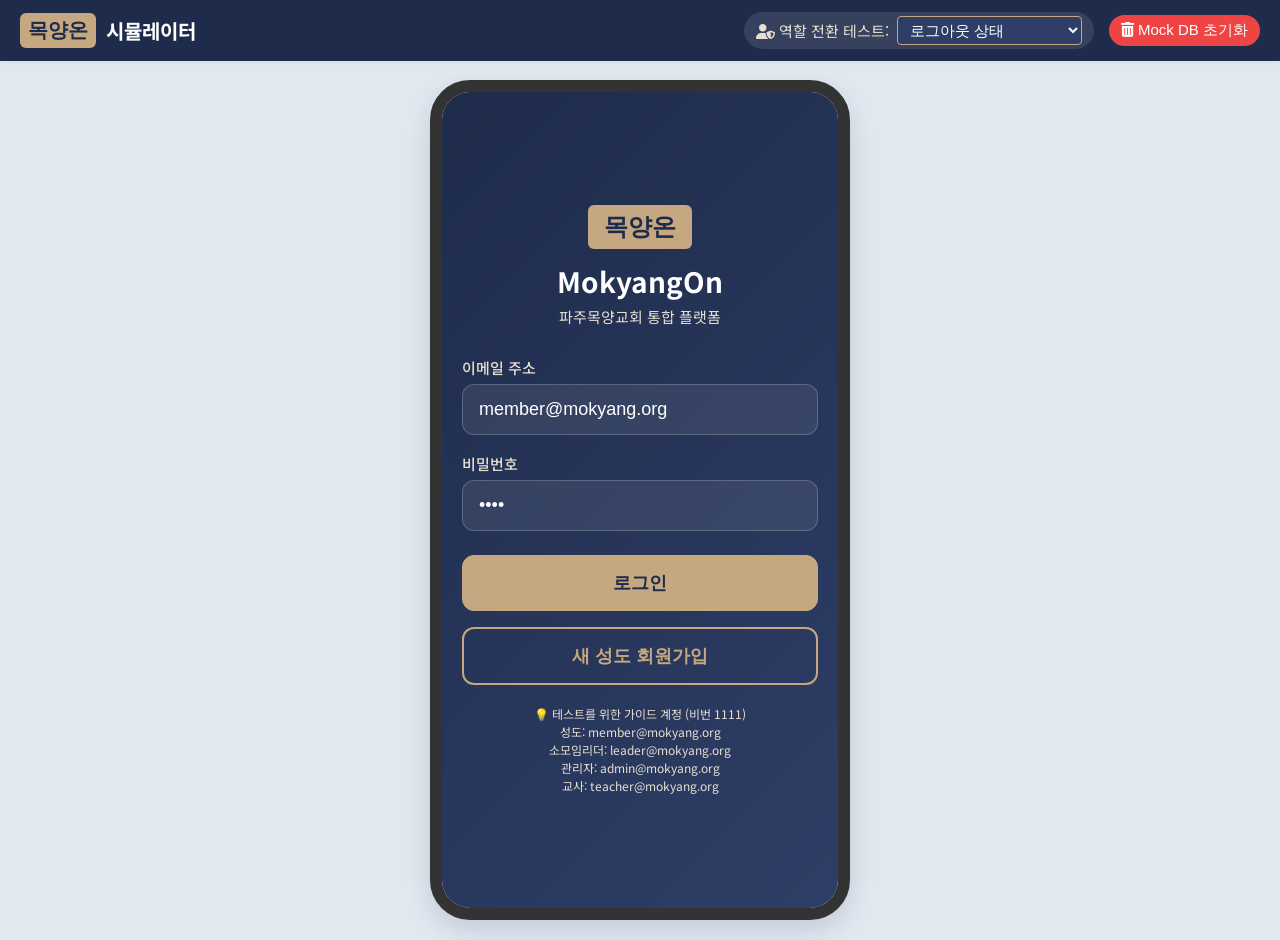
<file: mokyangon/index.html>
<!DOCTYPE html>
<html lang="ko">
<head>
  <meta charset="UTF-8">
  <meta name="viewport" content="width=device-width, initial-scale=1.0">
  <title>목양온 - 파주목양교회 통합 교회 플랫폼</title>
  
  <!-- Font Awesome Icons -->
  <link rel="stylesheet" href="https://cdnjs.cloudflare.com/ajax/libs/font-awesome/6.4.0/css/all.min.css">
  
  <!-- Stylesheets -->
  <link rel="stylesheet" href="css/styles.css?v=4.0">
  <link rel="stylesheet" href="css/mobile.css?v=4.0">
  <link rel="stylesheet" href="css/admin.css?v=4.0">
</head>
<body>

  <!-- 개발자 및 시뮬레이션용 상단 컨트롤바 -->
  <div class="simulator-header">
    <div class="simulator-title">
      <span class="simulator-logo">목양온</span>
      <span>시뮬레이터</span>
    </div>
    <div class="simulator-controls">
      <div class="role-switcher">
        <label for="simulator-role-select"><i class="fas fa-user-shield"></i> 역할 전환 테스트:</label>
        <select id="simulator-role-select" class="role-select">
          <option value="none">로그아웃 상태</option>
          <option value="pending">가입 대기자 (pending)</option>
          <option value="member">일반 성도 (member)</option>
          <option value="leader">소모임 리더 (leader)</option>
          <option value="teacher">양육 교사 (teacher)</option>
          <option value="admin">전체 관리자 (admin)</option>
        </select>
      </div>
      <button id="btn-reset-db" class="btn-reset-db"><i class="fas fa-trash-alt"></i> Mock DB 초기화</button>
    </div>
  </div>

  <!-- 메인 애플리케이션 프레임 컨테이너 -->
  <div class="app-container">
    
    <!-- 1. 모바일 앱 화면 (성도/리더/대기자용 모바일 우선 프레임) -->
    <div class="mobile-device-frame" id="mobile-device-frame">
      <div class="device-screen" id="mobile-device-screen">
        <!-- SPA에 의해 콘텐츠 동적 주입 -->
      </div>
    </div>

    <!-- 2. 데스크탑 웹 화면 (관리자 대시보드 전용 와이드 컨테이너) -->
    <div class="web-fullscreen-container" id="web-fullscreen-container">
      <!-- SPA에 의해 콘텐츠 동적 주입 -->
    </div>

  </div>

  <!-- 공통 모달 팝업 구조 (하단 슬라이드 시트 형태) -->
  <div class="modal-overlay" id="mobile-modal">
    <div class="modal-content">
      <div class="modal-header">
        <h3 class="modal-title" id="mobile-modal-title">상세 정보</h3>
        <button class="modal-close" id="mobile-modal-close">&times;</button>
      </div>
      <div class="modal-body" id="mobile-modal-body">
        <!-- 동적 주입 -->
      </div>
    </div>
  </div>

  <!-- 글로벌 토스트 메시지 -->
  <div class="toast-msg" id="toast">알림 메시지</div>

  <!-- Javascripts (의존성 순서대로 로드) -->
  <script src="js/db.js?v=4.0"></script>
  <script src="js/auth.js?v=4.0"></script>
  <script src="js/mobile.js?v=4.0"></script>
  <script src="js/admin.js?v=4.0"></script>
  <script src="js/app.js?v=4.0"></script>
</body>
</html>
</file>
<file: mokyangon/css/styles.css>
@import url('https://fonts.googleapis.com/css2?family=Noto+Sans+KR:wght@300;400;500;700&family=Outfit:wght@400;500;600;700&display=swap');

:root {
  --color-navy: #1E2B4B;
  --color-navy-light: #2E3E66;
  --color-navy-bg: #F4F7FA;
  --color-gold: #C5A880;
  --color-gold-dark: #B0926A;
  --color-gold-light: #E8DFD1;
  --color-white: #FFFFFF;
  --color-gray-100: #F3F4F6;
  --color-gray-200: #E5E7EB;
  --color-gray-300: #D1D5DB;
  --color-gray-600: #4B5563;
  --color-gray-800: #1F2937;
  --color-danger: #EF4444;
  --color-success: #10B981;
  
  --font-main: 'Noto Sans KR', sans-serif;
  --font-accent: 'Outfit', sans-serif;
  
  /* 50대 성도용 큰 글씨 시스템 */
  --font-size-xs: 13px;
  --font-size-sm: 15px;
  --font-size-base: 18px; /* 기본 본문 18px로 크게 설정 */
  --font-size-md: 20px;
  --font-size-lg: 24px;
  --font-size-xl: 28px;
  
  --border-radius: 12px;
  --transition-normal: all 0.25s ease-in-out;
  --shadow-sm: 0 2px 4px rgba(0, 0, 0, 0.05);
  --shadow-md: 0 4px 10px rgba(30, 43, 75, 0.08);
  --shadow-lg: 0 10px 25px rgba(30, 43, 75, 0.15);
}

* {
  box-sizing: border-box;
  margin: 0;
  padding: 0;
}

body {
  font-family: var(--font-main);
  font-size: var(--font-size-base);
  color: var(--color-gray-800);
  background-color: #E2E8F0;
  min-height: 100vh;
  display: flex;
  flex-direction: column;
  align-items: center;
  justify-content: center;
  overflow-x: hidden;
}

/* 시뮬레이션용 상단 컨트롤바 */
.simulator-header {
  width: 100%;
  background: var(--color-navy);
  color: var(--color-white);
  padding: 12px 20px;
  display: flex;
  justify-content: space-between;
  align-items: center;
  box-shadow: var(--shadow-sm);
  z-index: 1000;
  position: fixed;
  top: 0;
  left: 0;
}

.simulator-title {
  display: flex;
  align-items: center;
  gap: 10px;
  font-size: var(--font-size-md);
  font-weight: 700;
}

.simulator-logo {
  background: var(--color-gold);
  color: var(--color-navy);
  padding: 4px 8px;
  border-radius: 6px;
  font-family: var(--font-accent);
  font-weight: 800;
}

.simulator-controls {
  display: flex;
  align-items: center;
  gap: 15px;
}

.role-switcher {
  display: flex;
  align-items: center;
  gap: 8px;
  background: rgba(255, 255, 255, 0.1);
  padding: 4px 12px;
  border-radius: 20px;
}

.role-switcher label {
  font-size: var(--font-size-sm);
  color: var(--color-gold-light);
}

.role-select {
  background: var(--color-navy-light);
  color: var(--color-white);
  border: 1px solid var(--color-gold);
  border-radius: 4px;
  padding: 4px 8px;
  font-size: var(--font-size-sm);
  outline: none;
  cursor: pointer;
}

.btn-reset-db {
  background: var(--color-danger);
  color: white;
  border: none;
  padding: 6px 12px;
  border-radius: 20px;
  font-size: var(--font-size-sm);
  cursor: pointer;
  font-weight: 500;
}

/* 메인 프레임 컨테이너 */
.app-container {
  margin-top: 60px;
  width: 100%;
  display: flex;
  justify-content: center;
  align-items: center;
  padding: 20px;
  flex-grow: 1;
}

/* 모바일 디바이스 프레임 */
.mobile-device-frame {
  width: 420px;
  height: 840px;
  background: #000;
  border: 12px solid #333;
  border-radius: 40px;
  box-shadow: var(--shadow-lg);
  overflow: hidden;
  position: relative;
  display: flex;
  flex-direction: column;
}

/* 디바이스 내부 스크린 */
.device-screen {
  width: 100%;
  height: 100%;
  background: var(--color-white);
  overflow: hidden;
  display: flex;
  flex-direction: column;
  position: relative;
}

/* 풀 스크린 웹 (관리자 대시보드 및 가입 승인 대기 화면용) */
.web-fullscreen-container {
  width: 100%;
  max-width: 1200px;
  min-height: 780px;
  background: var(--color-white);
  border-radius: var(--border-radius);
  box-shadow: var(--shadow-lg);
  display: none; /* JS에서 block/flex로 활성화 */
  overflow: hidden;
  margin-top: 20px;
}

/* 폼 디자인 */
.auth-page {
  padding: 30px 20px;
  display: flex;
  flex-direction: column;
  height: 100%;
  justify-content: center;
  overflow-y: auto;
  background: linear-gradient(135deg, var(--color-navy) 0%, var(--color-navy-light) 100%);
  color: var(--color-white);
}

.auth-header {
  text-align: center;
  margin-bottom: 30px;
}

.auth-header h1 {
  font-size: var(--font-size-xl);
  font-weight: 700;
  color: var(--color-white);
  margin-bottom: 5px;
}

.auth-header p {
  color: var(--color-gold-light);
  font-size: var(--font-size-sm);
}

.form-group {
  margin-bottom: 18px;
}

.form-label {
  display: block;
  margin-bottom: 6px;
  font-size: var(--font-size-sm);
  color: var(--color-gold-light);
  font-weight: 500;
}

.input-field {
  width: 100%;
  padding: 14px 16px;
  border-radius: var(--border-radius);
  border: 1px solid rgba(255, 255, 255, 0.2);
  background: rgba(255, 255, 255, 0.08);
  color: var(--color-white);
  font-size: var(--font-size-base);
  outline: none;
  transition: var(--transition-normal);
}

.input-field:focus {
  border-color: var(--color-gold);
  background: rgba(255, 255, 255, 0.15);
}

.input-field::placeholder {
  color: rgba(255, 255, 255, 0.4);
  font-size: var(--font-size-sm);
}

/* 버튼 스타일 */
.btn {
  display: inline-flex;
  justify-content: center;
  align-items: center;
  width: 100%;
  padding: 15px 20px;
  border-radius: var(--border-radius);
  font-size: var(--font-size-base);
  font-weight: 700;
  cursor: pointer;
  transition: var(--transition-normal);
  border: none;
  outline: none;
  text-align: center;
  text-decoration: none;
  min-height: 48px; /* 터치 표준 규격 */
}

.btn-primary {
  background: var(--color-navy);
  color: var(--color-white);
  border: 1px solid var(--color-navy);
}

.btn-primary:hover {
  background: var(--color-navy-light);
}

.btn-gold {
  background: var(--color-gold);
  color: var(--color-navy);
  border: 1px solid var(--color-gold);
}

.btn-gold:hover {
  background: var(--color-gold-dark);
  color: var(--color-white);
}

.btn-secondary {
  background: var(--color-gray-200);
  color: var(--color-gray-800);
}

.btn-secondary:hover {
  background: var(--color-gray-300);
}

.btn-outline-gold {
  background: transparent;
  color: var(--color-gold);
  border: 2px solid var(--color-gold);
}

.btn-outline-gold:hover {
  background: var(--color-gold);
  color: var(--color-navy);
}

/* 가입 대기 화면 */
.pending-container {
  display: flex;
  flex-direction: column;
  align-items: center;
  justify-content: center;
  text-align: center;
  padding: 40px;
  background: var(--color-white);
  color: var(--color-gray-800);
  height: 100%;
  width: 100%;
}

.pending-icon {
  width: 100px;
  height: 100px;
  background: var(--color-navy-bg);
  border-radius: 50%;
  display: flex;
  align-items: center;
  justify-content: center;
  color: var(--color-gold);
  font-size: 48px;
  margin-bottom: 24px;
  border: 3px solid var(--color-gold);
  animation: pulse 2s infinite;
}

.pending-title {
  font-size: var(--font-size-lg);
  font-weight: 700;
  color: var(--color-navy);
  margin-bottom: 12px;
}

.pending-desc {
  font-size: var(--font-size-base);
  color: var(--color-gray-600);
  line-height: 1.6;
  margin-bottom: 30px;
}

.pending-footer {
  width: 100%;
  border-top: 1px solid var(--color-gray-200);
  padding-top: 20px;
  font-size: var(--font-size-sm);
  color: var(--color-gray-600);
}

/* 애니메이션 */
@keyframes pulse {
  0% { transform: scale(1); box-shadow: 0 0 0 0 rgba(197, 168, 128, 0.4); }
  70% { transform: scale(1.05); box-shadow: 0 0 0 15px rgba(197, 168, 128, 0); }
  100% { transform: scale(1); box-shadow: 0 0 0 0 rgba(197, 168, 128, 0); }
}

/* 모달 팝업 */
.modal-overlay {
  position: absolute;
  top: 0;
  left: 0;
  width: 100%;
  height: 100%;
  background: rgba(0, 0, 0, 0.5);
  display: none;
  justify-content: center;
  align-items: flex-end; /* 모바일 하단 슬라이드 시트 형태 */
  z-index: 2000;
}

.modal-content {
  background: var(--color-white);
  width: 100%;
  max-height: 80%;
  border-top-left-radius: 24px;
  border-top-right-radius: 24px;
  padding: 24px;
  overflow-y: auto;
  animation: slideUp 0.3s ease-out;
}

@keyframes slideUp {
  from { transform: translateY(100%); }
  to { transform: translateY(0); }
}

.modal-header {
  display: flex;
  justify-content: space-between;
  align-items: center;
  margin-bottom: 20px;
  border-bottom: 1px solid var(--color-gray-200);
  padding-bottom: 12px;
}

.modal-title {
  font-size: var(--font-size-md);
  font-weight: 700;
  color: var(--color-navy);
}

.modal-close {
  background: none;
  border: none;
  font-size: 24px;
  cursor: pointer;
  color: var(--color-gray-600);
}

.form-group-row {
  display: grid;
  grid-template-columns: 1fr 1fr;
  gap: 10px;
}

/* 토스트 알림 */
.toast-msg {
  position: absolute;
  bottom: 90px;
  left: 50%;
  transform: translateX(-50%);
  background: rgba(30, 43, 75, 0.9);
  color: white;
  padding: 10px 20px;
  border-radius: 20px;
  font-size: var(--font-size-sm);
  z-index: 3000;
  pointer-events: none;
  display: none;
  box-shadow: var(--shadow-md);
  width: 80%;
  text-align: center;
  animation: fadeIn 0.2s, fadeOut 0.2s 1.8s;
}

@keyframes fadeIn { from { opacity: 0; } to { opacity: 1; } }
@keyframes fadeOut { from { opacity: 1; } to { opacity: 0; } }

/* 모바일 웹 대응 미디어 쿼리 - 768px 이하 모바일 전면 반응형 UI 및 모바일 접속 최적화 */
@media (max-width: 768px) {
  .simulator-header {
    display: flex !important;
    padding: 8px 10px;
    height: 50px;
    align-items: center;
  }

  .simulator-title {
    font-size: 14px;
    font-weight: 700;
  }

  .simulator-title span:last-child {
    display: none; /* 모바일에서 '시뮬레이터' 텍스트 숨김 */
  }

  .simulator-controls {
    gap: 8px;
  }

  .role-switcher {
    padding: 2px 8px;
  }

  .role-switcher label {
    display: none; /* '역할 전환 테스트:' 라벨 숨김 */
  }

  .role-select {
    padding: 2px 4px;
    font-size: 12px;
    max-width: 130px;
    height: 28px;
  }

  .btn-reset-db {
    padding: 4px 8px;
    font-size: 12px;
    border-radius: 14px;
    min-height: auto;
  }

  .app-container {
    margin-top: 50px !important;
    padding: 0 !important;
    height: calc(100vh - 50px);
    width: 100%;
  }

  .mobile-device-frame {
    width: 100% !important;
    height: 100% !important;
    border: none !important;
    border-radius: 0 !important;
    box-shadow: none !important;
  }

  .device-screen {
    border-radius: 0 !important;
  }

  /* Toast position adjust for real mobile */
  .toast-msg {
    bottom: 80px;
  }
}
</file>
<file: mokyangon/css/mobile.css>
/* 모바일 기기 내부 공통 레이아웃 */
.mobile-layout {
  display: flex;
  flex-direction: column;
  height: 100%;
  background: var(--color-navy-bg);
  position: relative;
}

/* 모바일 상단 헤더 */
.mobile-header {
  height: 56px;
  background: var(--color-navy);
  color: var(--color-white);
  display: flex;
  justify-content: space-between;
  align-items: center;
  padding: 0 16px;
  box-shadow: var(--shadow-sm);
  z-index: 10;
  flex-shrink: 0;
}

.mobile-header-title {
  font-size: var(--font-size-md);
  font-weight: 700;
  display: flex;
  align-items: center;
  gap: 8px;
}

.mobile-header-title span {
  color: var(--color-gold);
}

.mobile-header-actions {
  display: flex;
  align-items: center;
  gap: 12px;
}

.icon-btn {
  background: none;
  border: none;
  color: var(--color-white);
  font-size: 20px;
  cursor: pointer;
  padding: 4px;
  position: relative;
}

.badge-dot {
  position: absolute;
  top: 2px;
  right: 2px;
  width: 8px;
  height: 8px;
  background: var(--color-danger);
  border-radius: 50%;
}

/* 모바일 스크롤 콘텐츠 영역 */
.mobile-content {
  flex-grow: 1;
  overflow-y: auto;
  padding: 16px;
  padding-bottom: 80px; /* 네비게이션 탭바 공간 확보 */
}

/* 모바일 하단 네비게이션 탭바 */
.mobile-nav {
  height: 68px;
  background: var(--color-white);
  border-top: 1px solid var(--color-gray-200);
  display: flex;
  justify-content: space-around;
  align-items: center;
  position: absolute;
  bottom: 0;
  left: 0;
  width: 100%;
  z-index: 10;
  box-shadow: 0 -2px 10px rgba(0, 0, 0, 0.04);
}

.nav-item {
  display: flex;
  flex-direction: column;
  align-items: center;
  justify-content: center;
  color: var(--color-gray-600);
  border: none;
  background: none;
  cursor: pointer;
  padding: 6px 0;
  width: 20%;
  transition: var(--transition-normal);
}

.nav-item i {
  font-size: 20px;
  margin-bottom: 4px;
}

.nav-item span {
  font-size: var(--font-size-xs);
  font-weight: 500;
}

.nav-item.active {
  color: var(--color-navy);
}

.nav-item.active i {
  color: var(--color-gold);
}

.nav-item.active span {
  font-weight: 700;
}

/* --- 공통 모바일 카드 스타일 --- */
.m-card {
  background: var(--color-white);
  border-radius: var(--border-radius);
  padding: 20px;
  margin-bottom: 16px;
  box-shadow: var(--shadow-sm);
  border: 1px solid var(--color-gray-200);
  transition: var(--transition-normal);
}

.m-card:active {
  transform: scale(0.98);
}

.m-card-title {
  font-size: var(--font-size-md);
  font-weight: 700;
  color: var(--color-navy);
  margin-bottom: 12px;
  display: flex;
  align-items: center;
  justify-content: space-between;
}

.m-card-subtitle {
  font-size: var(--font-size-sm);
  color: var(--color-gray-600);
  margin-bottom: 8px;
}

/* --- 홈 화면 상세 컴포넌트 --- */
.today-verse-card {
  background: linear-gradient(135deg, var(--color-navy) 0%, var(--color-navy-light) 100%);
  color: var(--color-white);
  border: 1px solid var(--color-navy);
}

.today-verse-title {
  color: var(--color-gold);
  font-size: var(--font-size-sm);
  font-weight: 700;
  margin-bottom: 8px;
  font-family: var(--font-accent);
}

.today-verse-text {
  font-size: 19px;
  font-weight: 500;
  line-height: 1.6;
  margin-bottom: 12px;
  word-break: keep-all;
}

.today-verse-ref {
  text-align: right;
  font-size: var(--font-size-sm);
  color: var(--color-gold-light);
}

.progress-bar-container {
  width: 100%;
  height: 8px;
  background: var(--color-gray-200);
  border-radius: 4px;
  overflow: hidden;
  margin-top: 8px;
}

.progress-bar-fill {
  height: 100%;
  background: var(--color-navy);
  border-radius: 4px;
  transition: width 0.3s ease-out;
}

.progress-bar-fill.gold {
  background: var(--color-gold);
}

/* 신앙 성장 현황 배지 */
.growth-badge-container {
  display: grid;
  grid-template-columns: 1fr 1fr 1fr;
  gap: 10px;
  margin-top: 10px;
}

.growth-badge {
  background: var(--color-navy-bg);
  padding: 10px;
  border-radius: 8px;
  text-align: center;
}

.growth-badge-value {
  font-size: var(--font-size-md);
  font-weight: 700;
  color: var(--color-navy);
}

.growth-badge-label {
  font-size: var(--font-size-xs);
  color: var(--color-gray-600);
}

/* --- 소모임 목록 화면 --- */
.category-tabs {
  display: flex;
  gap: 8px;
  overflow-x: auto;
  padding-bottom: 8px;
  margin-bottom: 16px;
  scrollbar-width: none; /* Firefox */
}

.category-tabs::-webkit-scrollbar {
  display: none; /* Chrome/Safari */
}

.cat-tab {
  white-space: nowrap;
  padding: 8px 16px;
  background: var(--color-white);
  border: 1px solid var(--color-gray-200);
  border-radius: 20px;
  font-size: var(--font-size-sm);
  font-weight: 500;
  cursor: pointer;
  color: var(--color-gray-600);
}

.cat-tab.active {
  background: var(--color-navy);
  color: var(--color-white);
  border-color: var(--color-navy);
}

/* 소모임 카드 요소 */
.group-info-grid {
  display: grid;
  grid-template-columns: auto 1fr;
  column-gap: 12px;
  row-gap: 6px;
  font-size: var(--font-size-sm);
  margin-bottom: 15px;
}

.group-info-label {
  color: var(--color-gray-600);
  font-weight: 500;
}

.group-info-value {
  color: var(--color-gray-800);
}

.group-tag {
  background: var(--color-gold-light);
  color: var(--color-navy);
  padding: 2px 8px;
  border-radius: 4px;
  font-size: var(--font-size-xs);
  font-weight: 700;
}

.group-capacity {
  font-size: var(--font-size-sm);
  font-weight: 700;
  color: var(--color-navy);
}

/* 소모임 상세 하단 탭 */
.detail-tab-header {
  display: flex;
  border-bottom: 1px solid var(--color-gray-200);
  margin-bottom: 16px;
}

.detail-tab-btn {
  flex-grow: 1;
  text-align: center;
  padding: 10px 0;
  border: none;
  background: none;
  font-size: var(--font-size-sm);
  font-weight: 500;
  color: var(--color-gray-600);
  cursor: pointer;
  border-bottom: 2px solid transparent;
}

.detail-tab-btn.active {
  color: var(--color-navy);
  font-weight: 700;
  border-bottom-color: var(--color-navy);
}

.detail-tab-content {
  display: none;
}

.detail-tab-content.active {
  display: block;
}

/* 후기 및 피드 리스트 */
.feed-item {
  border-bottom: 1px solid var(--color-gray-200);
  padding: 12px 0;
}

.feed-item:last-child {
  border-bottom: none;
}

.feed-meta {
  display: flex;
  justify-content: space-between;
  font-size: var(--font-size-xs);
  color: var(--color-gray-600);
  margin-bottom: 6px;
}

.feed-content {
  font-size: var(--font-size-sm);
  line-height: 1.5;
}

/* --- 양육 과정 상세 --- */
.lesson-list-item {
  border: 1px solid var(--color-gray-200);
  border-radius: 8px;
  margin-bottom: 10px;
  overflow: hidden;
}

.lesson-list-header {
  padding: 14px;
  background: var(--color-white);
  cursor: pointer;
  display: flex;
  justify-content: space-between;
  align-items: center;
}

.lesson-list-title {
  font-size: var(--font-size-base);
  font-weight: 700;
  color: var(--color-gray-800);
}

.lesson-status-badge {
  font-size: var(--font-size-xs);
  padding: 2px 8px;
  border-radius: 10px;
}

.lesson-status-badge.completed {
  background: var(--color-success);
  color: var(--color-white);
}

.lesson-status-badge.pending {
  background: var(--color-gray-200);
  color: var(--color-gray-600);
}

.lesson-body {
  display: none;
  padding: 16px;
  background: var(--color-gray-100);
  border-top: 1px solid var(--color-gray-200);
}

.video-container {
  position: relative;
  padding-bottom: 56.25%; /* 16:9 ratio */
  height: 0;
  overflow: hidden;
  border-radius: 8px;
  margin-bottom: 12px;
  background: #000;
}

.video-container iframe {
  position: absolute;
  top: 0;
  left: 0;
  width: 100%;
  height: 100%;
  border: none;
}

.lesson-text-block {
  background: var(--color-white);
  padding: 12px;
  border-radius: 6px;
  margin-bottom: 12px;
  font-size: var(--font-size-sm);
  border: 1px solid var(--color-gray-200);
}

.lesson-text-block h4 {
  font-size: var(--font-size-sm);
  color: var(--color-navy);
  margin-bottom: 6px;
  border-left: 3px solid var(--color-gold);
  padding-left: 6px;
}

.lesson-text-block p {
  white-space: pre-line;
  line-height: 1.5;
}

/* 캘린더 컴포넌트 */
.calendar-widget {
  margin-top: 10px;
}

.calendar-header {
  display: flex;
  justify-content: space-between;
  align-items: center;
  margin-bottom: 12px;
}

.calendar-grid {
  display: grid;
  grid-template-columns: repeat(7, 1fr);
  gap: 6px;
  text-align: center;
}

.calendar-day-label {
  font-size: var(--font-size-xs);
  font-weight: 700;
  color: var(--color-gray-600);
  padding-bottom: 6px;
}

.calendar-day {
  background: var(--color-white);
  border-radius: 6px;
  aspect-ratio: 1;
  display: flex;
  flex-direction: column;
  justify-content: center;
  align-items: center;
  font-size: var(--font-size-sm);
  cursor: pointer;
  border: 1px solid var(--color-gray-200);
  position: relative;
}

.calendar-day.active-day {
  background: var(--color-gold-light);
  font-weight: 700;
  border-color: var(--color-gold);
}

.calendar-day.today {
  border: 2px solid var(--color-navy);
}

.day-event-dot {
  width: 6px;
  height: 6px;
  background: var(--color-danger);
  border-radius: 50%;
  position: absolute;
  bottom: 4px;
}

.event-list {
  margin-top: 16px;
}

.event-item {
  display: flex;
  gap: 12px;
  align-items: center;
  padding: 10px 0;
  border-bottom: 1px solid var(--color-gray-200);
}

.event-time {
  font-size: var(--font-size-sm);
  font-weight: 700;
  color: var(--color-gold-dark);
  white-space: nowrap;
}

.event-info {
  flex-grow: 1;
}

.event-title {
  font-size: var(--font-size-sm);
  font-weight: 700;
}

.event-desc {
  font-size: var(--font-size-xs);
  color: var(--color-gray-600);
}

.event-type {
  font-size: 11px;
  padding: 2px 6px;
  border-radius: 4px;
  font-weight: 700;
}

.event-type.worship { background: #E0E7FF; color: #4338CA; }
.event-type.group { background: #ECFDF5; color: #047857; }
.event-type.education { background: #FEF3C7; color: #D97706; }
.event-type.prayer { background: #FCE7F3; color: #BE185D; }
.event-type.festival { background: #F3E8FF; color: #7E22CE; }

/* 묵상 작성하기 폼 */
.devotion-form textarea {
  width: 100%;
  height: 100px;
  padding: 10px;
  border-radius: 8px;
  border: 1px solid var(--color-gray-300);
  font-size: var(--font-size-sm);
  outline: none;
  resize: none;
  font-family: var(--font-main);
  margin-top: 6px;
}

.devotion-form textarea:focus {
  border-color: var(--color-navy);
}

.visibility-options {
  display: flex;
  gap: 10px;
  margin-top: 10px;
  margin-bottom: 20px;
}

.vis-btn {
  flex-grow: 1;
  padding: 8px 12px;
  background: var(--color-white);
  border: 1px solid var(--color-gray-200);
  border-radius: 8px;
  font-size: var(--font-size-xs);
  cursor: pointer;
  text-align: center;
  transition: var(--transition-normal);
}

.vis-btn.active {
  background: var(--color-navy-light);
  color: var(--color-white);
  border-color: var(--color-navy-light);
}

/* 알림 센터 모달 내부 */
.notification-item {
  padding: 12px 0;
  border-bottom: 1px solid var(--color-gray-200);
  display: flex;
  gap: 10px;
  align-items: flex-start;
}

.notification-item.unread {
  background: rgba(197, 168, 128, 0.05);
}

.notification-icon {
  font-size: 20px;
  color: var(--color-gold);
  margin-top: 2px;
}

.notification-text {
  flex-grow: 1;
}

.notification-title {
  font-size: var(--font-size-sm);
  font-weight: 700;
}

.notification-desc {
  font-size: var(--font-size-xs);
  color: var(--color-gray-600);
  margin-top: 2px;
}

.notification-time {
  font-size: 10px;
  color: var(--color-gray-600);
}
</file>
<file: mokyangon/css/admin.css>
/* 관리자 전체 레이아웃 (웹 풀스크린 전용) */
.admin-layout {
  display: flex;
  width: 100%;
  height: 100%;
  background: var(--color-navy-bg);
  min-height: 780px;
}

/* 관리자 사이드바 */
.admin-sidebar {
  width: 240px;
  background: var(--color-navy);
  color: var(--color-white);
  display: flex;
  flex-direction: column;
  flex-shrink: 0;
  box-shadow: 2px 0 10px rgba(0, 0, 0, 0.05);
}

.admin-sidebar-logo {
  padding: 24px;
  font-size: var(--font-size-md);
  font-weight: 700;
  border-bottom: 1px solid rgba(255, 255, 255, 0.08);
  display: flex;
  align-items: center;
  gap: 8px;
}

.admin-sidebar-logo span {
  color: var(--color-gold);
}

.admin-menu {
  list-style: none;
  padding: 16px 0;
  flex-grow: 1;
}

.admin-menu-item {
  width: 100%;
}

.admin-menu-btn {
  width: 100%;
  padding: 14px 24px;
  background: none;
  border: none;
  color: var(--color-gray-300);
  font-size: var(--font-size-sm);
  font-weight: 500;
  text-align: left;
  cursor: pointer;
  display: flex;
  align-items: center;
  gap: 12px;
  transition: var(--transition-normal);
}

.admin-menu-btn:hover {
  background: rgba(255, 255, 255, 0.05);
  color: var(--color-white);
}

.admin-menu-btn.active {
  background: var(--color-navy-light);
  color: var(--color-gold);
  font-weight: 700;
  border-left: 4px solid var(--color-gold);
}

.admin-sidebar-footer {
  padding: 16px 24px;
  border-top: 1px solid rgba(255, 255, 255, 0.08);
}

/* 관리자 메인 영역 */
.admin-main {
  flex-grow: 1;
  display: flex;
  flex-direction: column;
  overflow: hidden;
  height: 100%;
}

/* 관리자 탑 네비게이션 */
.admin-topbar {
  height: 64px;
  background: var(--color-white);
  border-bottom: 1px solid var(--color-gray-200);
  padding: 0 30px;
  display: flex;
  justify-content: space-between;
  align-items: center;
  flex-shrink: 0;
}

.admin-page-title {
  font-size: var(--font-size-md);
  font-weight: 700;
  color: var(--color-navy);
}

.admin-profile {
  display: flex;
  align-items: center;
  gap: 12px;
}

.admin-user-info {
  text-align: right;
}

.admin-user-name {
  font-size: var(--font-size-sm);
  font-weight: 700;
}

.admin-user-role {
  font-size: var(--font-size-xs);
  color: var(--color-gold-dark);
  font-weight: 500;
}

.admin-logout-btn {
  background: none;
  border: 1px solid var(--color-gray-300);
  padding: 6px 12px;
  border-radius: 6px;
  font-size: var(--font-size-xs);
  cursor: pointer;
  color: var(--color-gray-600);
  transition: var(--transition-normal);
}

.admin-logout-btn:hover {
  background: var(--color-gray-100);
  color: var(--color-danger);
}

/* 관리자 콘텐츠 스크롤 영역 */
.admin-content {
  flex-grow: 1;
  overflow-y: auto;
  padding: 30px;
}

/* 대시보드 통계 그리드 */
.kpi-grid {
  display: grid;
  grid-template-columns: repeat(4, 1fr);
  gap: 20px;
  margin-bottom: 30px;
}

.kpi-card {
  background: var(--color-white);
  border-radius: var(--border-radius);
  padding: 20px;
  border: 1px solid var(--color-gray-200);
  box-shadow: var(--shadow-sm);
  display: flex;
  align-items: center;
  justify-content: space-between;
}

.kpi-info h3 {
  font-size: var(--font-size-xs);
  color: var(--color-gray-600);
  margin-bottom: 8px;
  font-weight: 500;
}

.kpi-value {
  font-size: var(--font-size-lg);
  font-weight: 700;
  color: var(--color-navy);
  font-family: var(--font-accent);
}

.kpi-icon {
  width: 48px;
  height: 48px;
  border-radius: 50%;
  background: var(--color-navy-bg);
  display: flex;
  align-items: center;
  justify-content: center;
  color: var(--color-navy);
  font-size: 20px;
}

/* 관리자 테이블 스타일 */
.admin-table-container {
  background: var(--color-white);
  border-radius: var(--border-radius);
  border: 1px solid var(--color-gray-200);
  box-shadow: var(--shadow-sm);
  margin-bottom: 30px;
  overflow: hidden;
}

.admin-table-header {
  padding: 20px 24px;
  border-bottom: 1px solid var(--color-gray-200);
  display: flex;
  justify-content: space-between;
  align-items: center;
}

.admin-table-title {
  font-size: var(--font-size-base);
  font-weight: 700;
  color: var(--color-navy);
}

.admin-table {
  width: 100%;
  border-collapse: collapse;
  text-align: left;
  font-size: var(--font-size-sm);
}

.admin-table th {
  background: var(--color-gray-100);
  padding: 14px 24px;
  color: var(--color-gray-600);
  font-weight: 700;
  border-bottom: 1px solid var(--color-gray-200);
}

.admin-table td {
  padding: 16px 24px;
  border-bottom: 1px solid var(--color-gray-200);
  color: var(--color-gray-800);
  vertical-align: middle;
}

.admin-table tr:last-child td {
  border-bottom: none;
}

.admin-table tbody tr:hover {
  background: var(--color-navy-bg);
}

/* 대시보드 상태 배지 */
.status-badge {
  display: inline-flex;
  padding: 4px 8px;
  border-radius: 4px;
  font-size: var(--font-size-xs);
  font-weight: 700;
}

.status-badge.approved { background: #D1FAE5; color: #065F46; }
.status-badge.pending { background: #FEF3C7; color: #92400E; }
.status-badge.rejected { background: #FEE2E2; color: #991B1B; }

/* 테이블 액션 버튼 */
.table-btn {
  background: none;
  border: 1px solid var(--color-gray-300);
  padding: 6px 12px;
  border-radius: 4px;
  font-size: var(--font-size-xs);
  font-weight: 700;
  cursor: pointer;
  margin-right: 6px;
  transition: var(--transition-normal);
}

.table-btn-primary {
  background: var(--color-navy);
  color: var(--color-white);
  border-color: var(--color-navy);
}

.table-btn-primary:hover {
  background: var(--color-navy-light);
}

.table-btn-danger {
  background: var(--color-danger);
  color: var(--color-white);
  border-color: var(--color-danger);
}

.table-btn-danger:hover {
  opacity: 0.9;
}

.table-btn-gold {
  background: var(--color-gold);
  color: var(--color-navy);
  border-color: var(--color-gold);
}

.table-btn-gold:hover {
  background: var(--color-gold-dark);
  color: var(--color-white);
}

/* 관리자 등록 폼 레이아웃 */
.admin-form-card {
  background: var(--color-white);
  border-radius: var(--border-radius);
  padding: 30px;
  border: 1px solid var(--color-gray-200);
  box-shadow: var(--shadow-sm);
  max-width: 800px;
  margin: 0 auto;
}

.admin-form-grid {
  display: grid;
  grid-template-columns: 1fr 1fr;
  gap: 20px;
}

.admin-form-full {
  grid-column: span 2;
}

.admin-form-input {
  width: 100%;
  padding: 12px;
  border: 1px solid var(--color-gray-300);
  border-radius: 6px;
  font-size: var(--font-size-sm);
  outline: none;
  font-family: var(--font-main);
  background: var(--color-white);
  color: var(--color-gray-800);
}

.admin-form-input:focus {
  border-color: var(--color-navy);
}

.admin-form-textarea {
  width: 100%;
  height: 120px;
  padding: 12px;
  border: 1px solid var(--color-gray-300);
  border-radius: 6px;
  font-size: var(--font-size-sm);
  outline: none;
  resize: none;
  font-family: var(--font-main);
}

.admin-form-textarea:focus {
  border-color: var(--color-navy);
}

.admin-form-actions {
  display: flex;
  justify-content: flex-end;
  gap: 12px;
  margin-top: 24px;
}

.admin-form-btn {
  padding: 12px 24px;
  border-radius: 6px;
  font-size: var(--font-size-sm);
  font-weight: 700;
  cursor: pointer;
  border: none;
  transition: var(--transition-normal);
}

.admin-select {
  padding: 10px;
  border-radius: 4px;
  border: 1px solid var(--color-gray-300);
  outline: none;
  font-size: var(--font-size-xs);
  cursor: pointer;
  background: var(--color-white);
}

.admin-select:focus {
  border-color: var(--color-navy);
}

/* 데스크탑에서 닫기 및 햄버거 단추 숨김 */
.admin-sidebar-close {
  display: none;
}

.admin-hamburger {
  display: none;
}

/* 모바일 반응형 관리자 화면 미디어 쿼리 */
@media (max-width: 768px) {
  .web-fullscreen-container {
    min-height: auto;
    margin-top: 0;
    border-radius: 0;
    box-shadow: none;
    height: 100%;
  }

  .admin-layout {
    flex-direction: column;
    min-height: auto;
    height: 100%;
    position: relative;
  }

  /* 모바일 사이드바 백드롭 오버레이 */
  .admin-sidebar-overlay {
    position: fixed;
    top: 0;
    left: 0;
    width: 100%;
    height: 100%;
    background: rgba(0, 0, 0, 0.4);
    z-index: 1100;
    display: none;
  }
  
  .admin-sidebar-overlay.show {
    display: block;
  }

  /* 사이드바를 모바일 fixed 서랍형으로 전환 */
  .admin-sidebar {
    position: fixed;
    top: 0;
    left: 0;
    width: 260px;
    height: 100%;
    z-index: 1200;
    transform: translateX(-100%);
    transition: transform 0.3s ease-in-out;
  }

  .admin-sidebar.open {
    transform: translateX(0);
  }

  /* 사이드바 내부 모바일 닫기 버튼 활성화 */
  .admin-sidebar-logo {
    justify-content: space-between;
  }

  .admin-sidebar-close {
    display: block !important;
    background: none;
    border: none;
    color: var(--color-white);
    font-size: 20px;
    cursor: pointer;
  }

  /* 햄버거 메뉴 버튼 활성화 */
  .admin-hamburger {
    display: block !important;
    background: none;
    border: none;
    font-size: 20px;
    color: var(--color-navy);
    cursor: pointer;
  }

  .admin-main {
    width: 100%;
    height: 100%;
    overflow: hidden;
  }

  .admin-topbar {
    padding: 0 15px;
    height: 56px;
  }

  .admin-page-title {
    font-size: 16px;
  }

  .admin-user-name {
    font-size: 13px;
  }

  .admin-logout-btn {
    padding: 6px 10px;
    font-size: 16px;
  }

  /* 콘텐츠 패딩 축소 및 스크롤 영역 관리 */
  .admin-content {
    padding: 15px;
    height: calc(100% - 56px);
    overflow-y: auto;
  }

  /* 통계 카드 2열 그리드로 전환 */
  .kpi-grid {
    grid-template-columns: repeat(2, 1fr);
    gap: 12px;
    margin-bottom: 20px;
  }

  .kpi-card {
    padding: 12px 15px;
  }

  .kpi-icon {
    width: 36px;
    height: 36px;
    font-size: 16px;
  }

  .kpi-value {
    font-size: 20px;
  }

  /* 데이터 테이블 가로 스크롤 활성화 */
  .admin-table-container {
    overflow-x: auto;
    -webkit-overflow-scrolling: touch;
    width: 100%;
  }

  .admin-table {
    min-width: 650px; /* 테이블 요소 찌그러짐 방지 */
  }

  .admin-table th, .admin-table td {
    padding: 10px 12px;
    font-size: 13px;
  }

  /* 폼 입력창 한 열로 정렬 */
  .admin-form-card {
    padding: 15px;
  }

  .admin-form-grid {
    grid-template-columns: 1fr;
    gap: 12px;
  }

  .admin-form-full {
    grid-column: span 1;
  }

  .admin-form-actions {
    margin-top: 15px;
    justify-content: stretch;
  }

  .admin-form-btn {
    width: 100%;
    text-align: center;
  }
}
</file>
